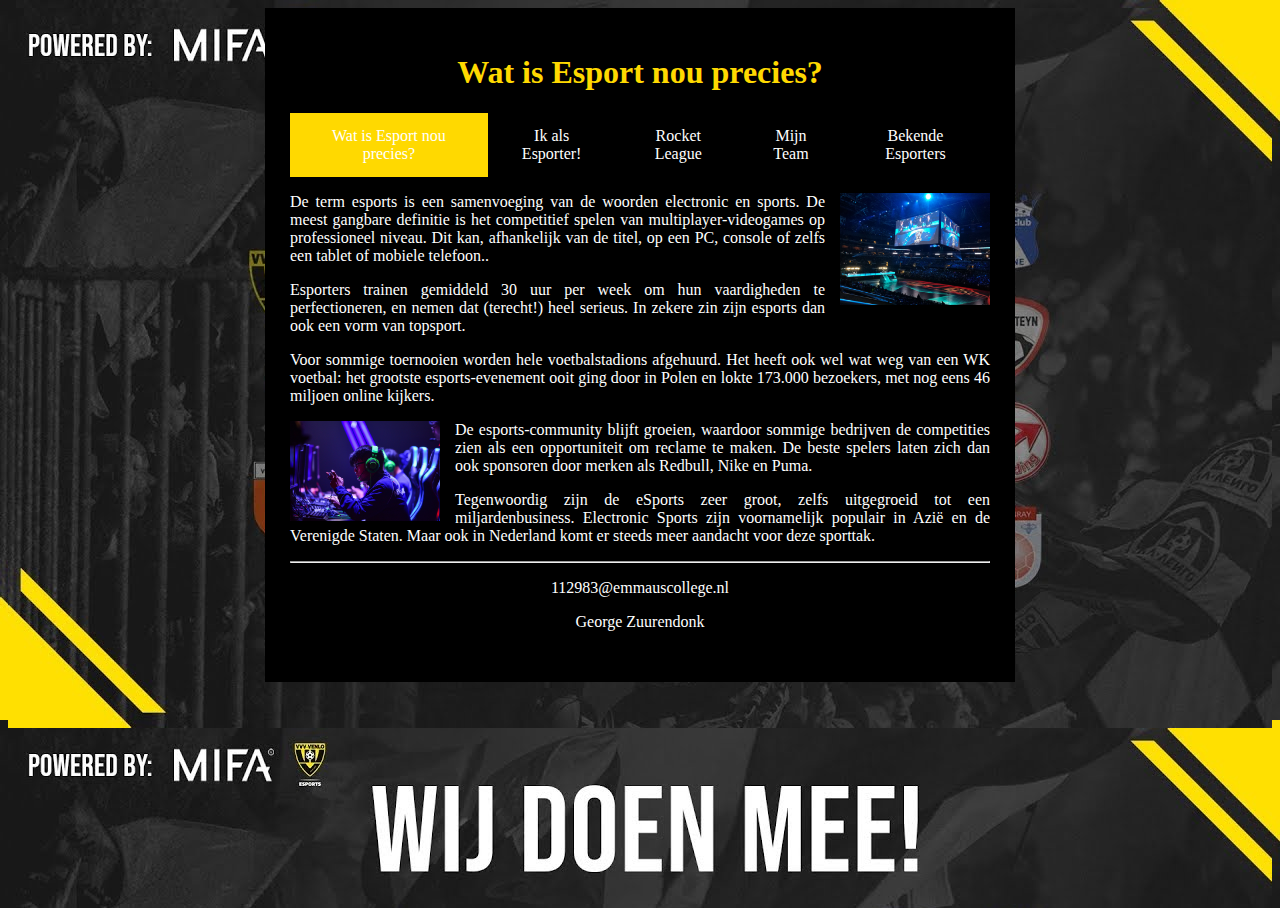
<file: index.html>
<!DOCTYPE html>

<html>

    <head>
        <link rel="stylesheet" href="style.css">
        <title>Dit is  de website van George</title>
        <meta charset ="utf-8">
        <meta http-equiv="Cache-Control" content="no-store" />
    </head>
    
    <body>
        <main>
            <header>
                <h1 id="hoofdtitel" class="belangrijk">Wat is Esport nou precies?</h1>
            </header>
            
            <nav>
                <ul>
                    <li><a class="active" href="index.html">Wat is Esport nou precies?</a></li>
                    <li><a href="overmij.html">Ik als Esporter!</a></li>
                    <li><a href="info.html">Rocket League </a></li>
                    <li><a href="team.html">Mijn Team </a></li>
                    <li><a href="spelers.html"> Bekende Esporters</a></li>
                </ul>
            </nav>
            
            <article>
                <p><img class="zweefLinks" src="afbeeldingen/esport.jpg">
                <a href=""> </a> De term esports is een samenvoeging van de woorden electronic en sports. De meest gangbare definitie is het competitief spelen van multiplayer-videogames op professioneel niveau. Dit kan, afhankelijk van de titel, op een PC, console of zelfs een tablet of mobiele telefoon..</p>
                <p>Esporters trainen gemiddeld 30 uur per week om hun vaardigheden te perfectioneren, en nemen dat (terecht!) heel serieus. In zekere zin zijn esports dan ook een vorm van topsport.</p>
                <p>Voor sommige toernooien  worden hele voetbalstadions  afgehuurd. Het heeft ook wel wat weg van een WK voetbal: het grootste esports-evenement ooit ging door in Polen en lokte 173.000 bezoekers, met nog eens 46 miljoen online kijkers.</p>
                <p><img class="zweefrechts" src="afbeeldingen/esportsv2.jpeg">
                <p>De esports-community blijft groeien, waardoor sommige bedrijven de competities zien als een opportuniteit om reclame te maken. De beste spelers laten zich dan ook sponsoren door merken als Redbull, Nike en Puma.</p>
                <p> Tegenwoordig zijn de eSports zeer groot, zelfs uitgegroeid tot een miljardenbusiness. Electronic Sports zijn voornamelijk populair in Azië en de Verenigde Staten. Maar ook in Nederland komt er steeds meer aandacht voor deze sporttak.</p>
            
            </article>
        
            <footer>
                <hr/>
                <p>112983@emmauscollege.nl</p>
                <p class="smalltext">George Zuurendonk</p>
            </footer>
        
        </main>
    
    </body>

</html>
</file>
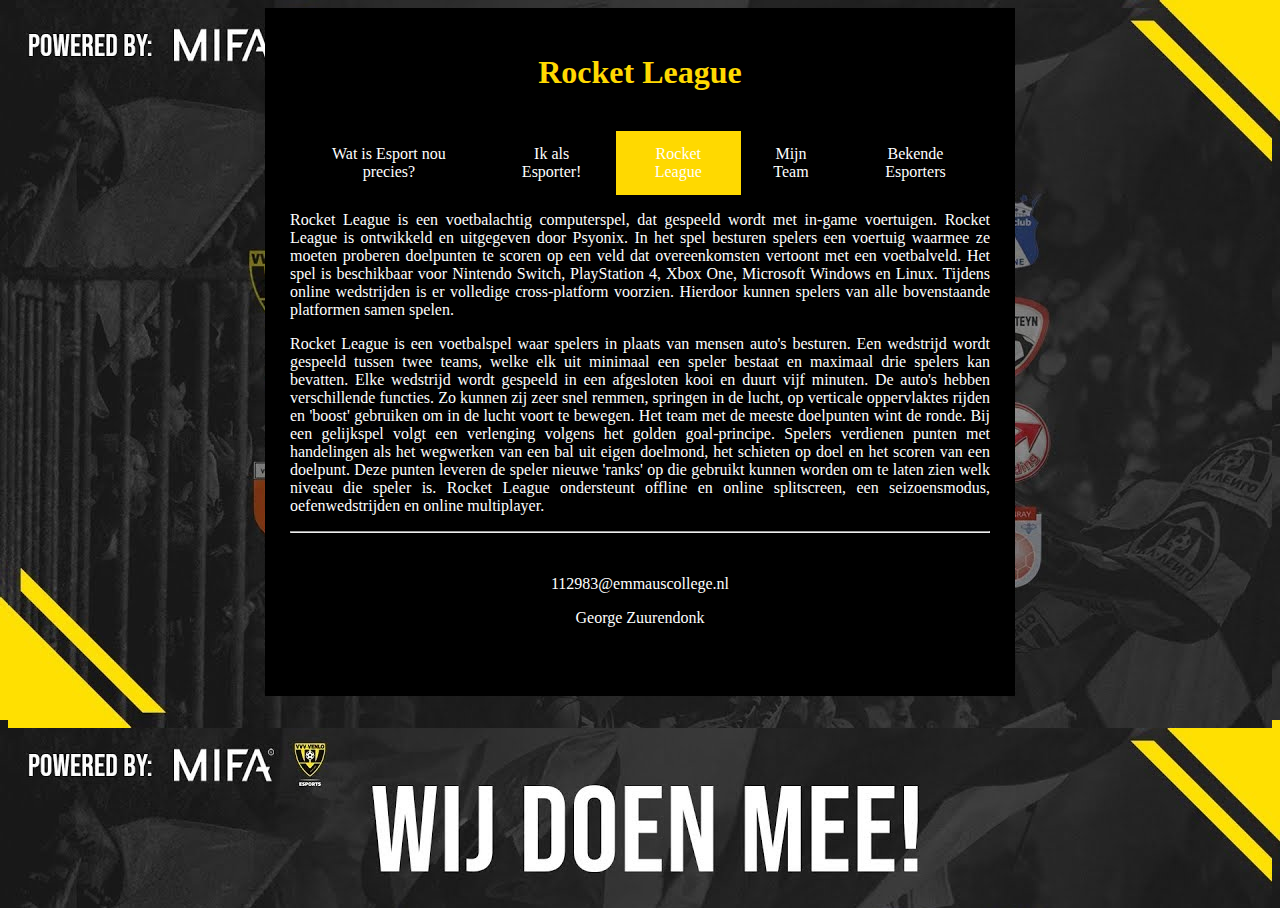
<file: info.html>
<!DOCTYPE html>

<html>

    <head>
        <link rel="stylesheet" href="style.css">
        <title>Dit is de  website van George</title>
    </head>
    
    <body>
        <main>
            <header>
                <h1>Rocket League</h1>
                <br>
            </header>
            
            <nav>
                <ul>
                    <li><a href="index.html">Wat is Esport nou precies?</a></li>
                    <li><a href="overmij.html">Ik als Esporter! </a></li>
                    <li><a class="active" href="info.html">Rocket League</a></li>
                    <li><a href="team.html">Mijn Team </a></li>
                    <li><a href ="spelers.html"> Bekende Esporters</a></li>
                </ul>
            </nav>
            
            
            <article>
                <p>Rocket League is een voetbalachtig computerspel, dat gespeeld wordt met in-game voertuigen. Rocket League is ontwikkeld en uitgegeven door Psyonix. In het spel besturen spelers een voertuig waarmee ze moeten proberen doelpunten te scoren op een veld dat overeenkomsten vertoont met een voetbalveld. Het spel is beschikbaar voor Nintendo Switch, PlayStation 4, Xbox One, Microsoft Windows en Linux. Tijdens online wedstrijden is er volledige cross-platform voorzien. Hierdoor kunnen spelers van alle bovenstaande platformen samen spelen. </p>
                <p>Rocket League is een voetbalspel waar spelers in plaats van mensen auto's besturen. Een wedstrijd wordt gespeeld tussen twee teams, welke elk uit minimaal een speler bestaat en maximaal drie spelers kan bevatten. Elke wedstrijd wordt gespeeld in een afgesloten kooi en duurt vijf minuten. De auto's hebben verschillende functies. Zo kunnen zij zeer snel remmen, springen in de lucht, op verticale oppervlaktes rijden en 'boost' gebruiken om in de lucht voort te bewegen. Het team met de meeste doelpunten wint de ronde. Bij een gelijkspel volgt een verlenging volgens het golden goal-principe. Spelers verdienen punten met handelingen als het wegwerken van een bal uit eigen doelmond, het schieten op doel en het scoren van een doelpunt. Deze punten leveren de speler nieuwe 'ranks' op die gebruikt kunnen worden om te laten zien welk niveau die speler is. Rocket League ondersteunt offline en online splitscreen, een seizoensmodus, oefenwedstrijden en online multiplayer.</p>
           
            </article>
        
            <footer>
                <hr/>
                <br>
                <p>112983@emmauscollege.nl</p>
                <p class="smalltext">George Zuurendonk</p>
                <br>
            </footer>
        
        </main>
    
    </body>

</html>
</file>
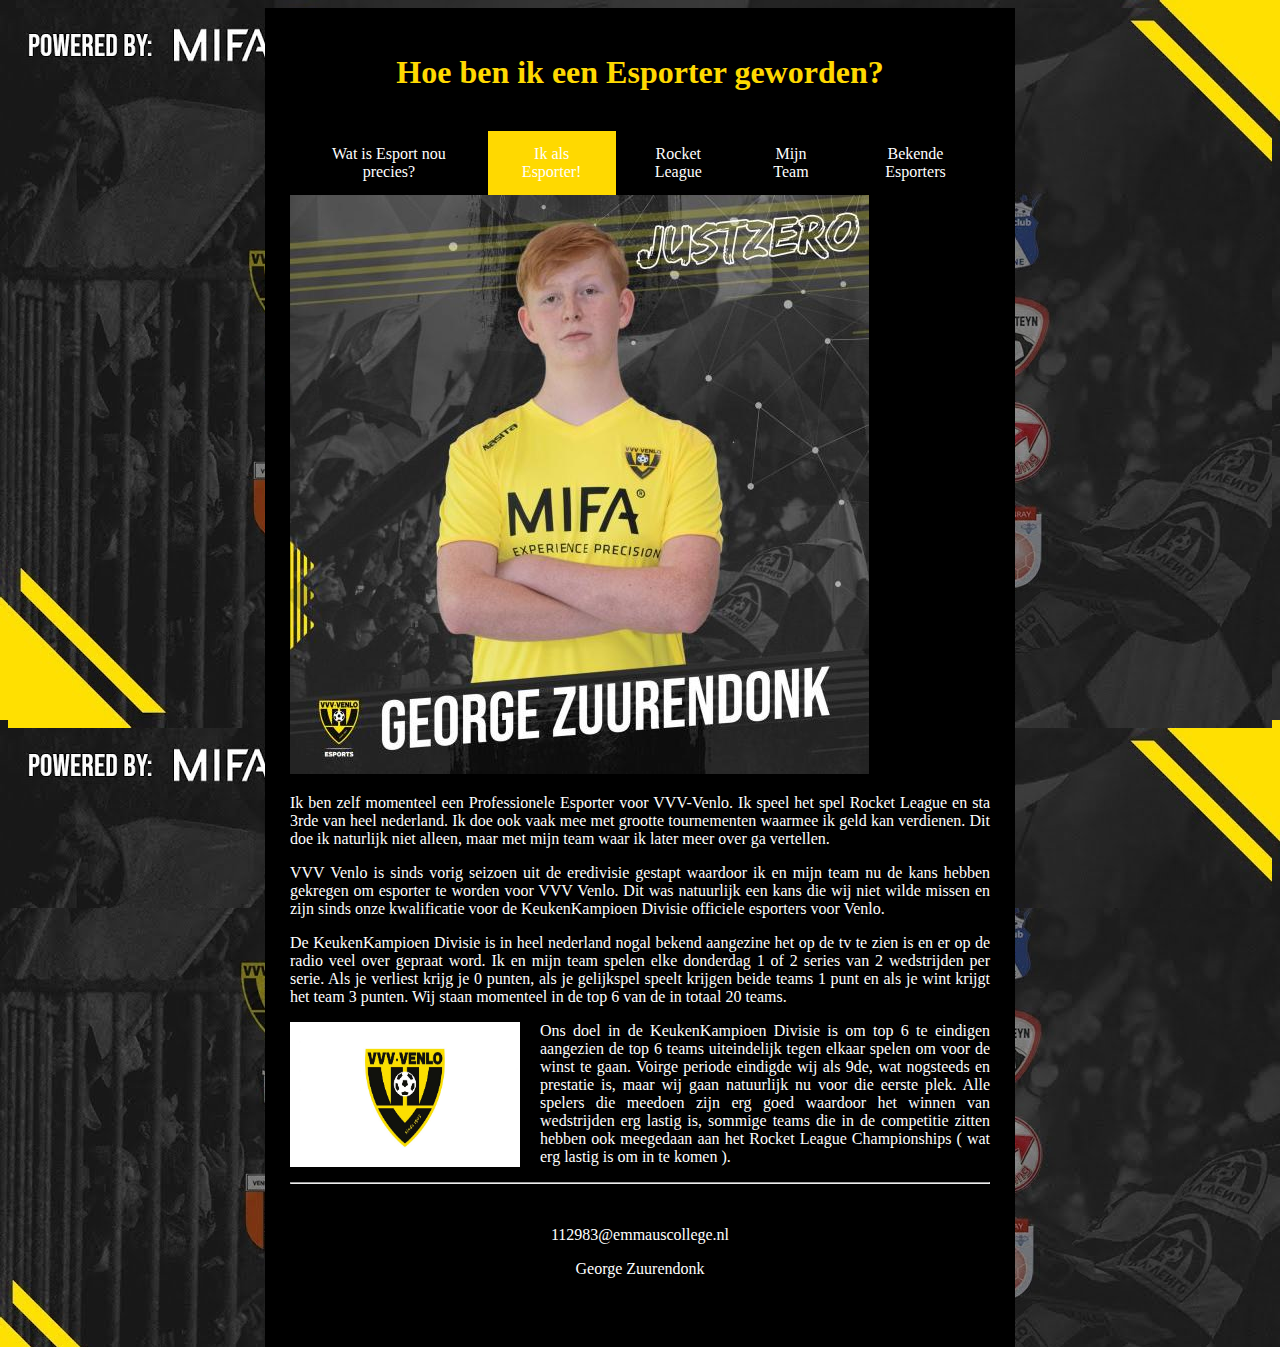
<file: overmij.html>
<!DOCTYPE html>

<html>

    <head>
        <link rel="stylesheet" href="style.css" />
        <title>Ik als Esporter! </title>
        <meta charset="utf-8" />
    </head>
    
    <body>
        <main>
            <header>
                <h1>Hoe ben ik een Esporter geworden?</h1>
                <br>
            </header>
            
            <nav>
                <ul>
                    <li><a href="index.html">Wat is Esport nou precies?</a></li>
                    <li><a class="active" href="overmij.html">Ik als Esporter! </a></li>
                    <li><a href="info.html">Rocket League </a></li>
                    <li><a href="team.html">Mijn Team </a></li>
                    <li><a href ="spelers.html"> Bekende Esporters</a></li>
                </ul>
            </nav>
            
            
            <article>
                <img class="justzero" src="afbeeldingen/justzero.jpeg">
                <p>Ik ben zelf momenteel een Professionele Esporter voor VVV-Venlo. Ik speel het spel Rocket League en sta 3rde van heel nederland. Ik doe ook vaak mee met grootte tournementen waarmee ik geld kan verdienen. Dit doe ik naturlijk niet alleen, maar met mijn team waar ik later meer over ga vertellen.</p>
                <p>VVV Venlo is sinds vorig seizoen uit de eredivisie gestapt waardoor ik en mijn team nu de kans hebben gekregen om esporter te worden voor VVV Venlo. Dit was natuurlijk een kans die wij niet wilde missen en zijn sinds onze kwalificatie voor de KeukenKampioen Divisie officiele esporters voor Venlo.</p>
                <p>De KeukenKampioen Divisie is in heel nederland nogal bekend aangezine het op de tv te zien is en er op de radio veel over gepraat word. Ik en mijn team spelen elke donderdag 1 of 2 series van 2 wedstrijden per serie. Als je verliest krijg je 0 punten, als je gelijkspel speelt krijgen beide teams 1 punt en als je wint krijgt het team 3 punten. Wij staan momenteel in de top 6 van de in totaal 20 teams. </p>
                <img class="vvvlogo" src="afbeeldingen/vvvlogo.jpeg">
                <p>Ons doel in de KeukenKampioen Divisie is om top 6 te eindigen aangezien de top 6 teams uiteindelijk tegen elkaar spelen om voor de winst te gaan. Voirge periode eindigde wij als 9de, wat nogsteeds en prestatie is, maar wij gaan natuurlijk nu voor die eerste plek. Alle spelers die meedoen zijn erg goed waardoor het winnen van wedstrijden erg lastig is, sommige teams die in de competitie zitten hebben ook meegedaan aan het Rocket League Championships ( wat erg lastig is om in te komen ).</p>
            </article>
        
            <footer>
                <hr/>
                <br>
                <p>112983@emmauscollege.nl</p>
                <p class="smalltext">George Zuurendonk</p>
                <br>
            </footer>
        
        </main>
    
    </body>

</html>
</file>
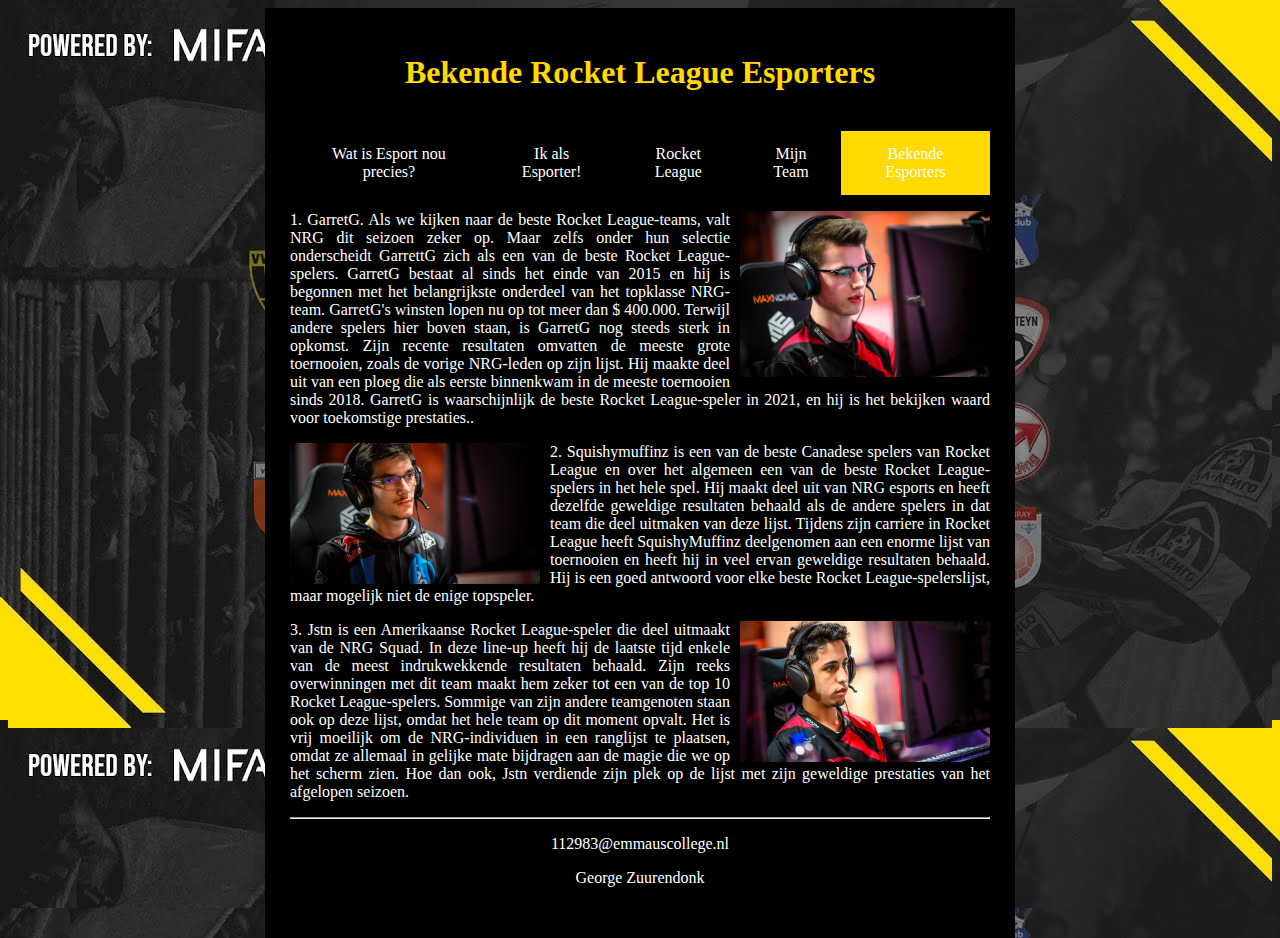
<file: spelers.html>
<!DOCTYPE html>

<html>

    <head>
        <link rel="stylesheet" href="style.css">
        <title>Dit is  de website van George</title>
    </head>
    
    <body>
        <main>
            <header>
                <h1 id="hoofdtitel" class="belangrijk">Bekende Rocket League Esporters</h1>
                <br>
            </header>
            
            <nav>
                <ul>
                    <li><a href="index.html">Wat is Esport nou precies?</a></li>
                    <li><a href="overmij.html">Ik als Esporter!</a></li>
                    <li><a href="info.html">Rocket League </a></li>
                    <li><a href="team.html">Mijn Team </a></li>
                    <li><a class="active" href ="spelers.html"> Bekende Esporters</a></li>
                </ul>
            </nav>
            
            <article>
                <p><img class="esportsfoto" src="afbeeldingen/garretg.jpg">
                <a href=""> </a> 1. GarretG. Als we kijken naar de beste Rocket League-teams, valt NRG dit seizoen zeker op. Maar zelfs onder hun selectie onderscheidt GarrettG zich als een van de beste Rocket League-spelers. GarretG bestaat al sinds het einde van 2015 en hij is begonnen met het belangrijkste onderdeel van het topklasse NRG-team. GarretG's winsten lopen nu op tot meer dan $ 400.000. Terwijl andere spelers hier boven staan, is GarretG nog steeds sterk in opkomst.

                Zijn recente resultaten omvatten de meeste grote toernooien, zoals de vorige NRG-leden op zijn lijst. Hij maakte deel uit van een ploeg die als eerste binnenkwam in de meeste toernooien sinds 2018. GarretG is waarschijnlijk de beste Rocket League-speler in 2021, en hij is het bekijken waard voor toekomstige prestaties..</p>
                <p><img class="Squishy" src="afbeeldingen/Squishy.jpg">
                <p>2. Squishymuffinz is een van de beste Canadese spelers van Rocket League en over het algemeen een van de beste Rocket League-spelers in het hele spel. Hij maakt deel uit van NRG esports en heeft dezelfde geweldige resultaten behaald als de andere spelers in dat team die deel uitmaken van deze lijst. Tijdens zijn carriere in Rocket League heeft SquishyMuffinz deelgenomen aan een enorme lijst van toernooien en heeft hij in veel ervan geweldige resultaten behaald. Hij is een goed antwoord voor elke beste Rocket League-spelerslijst, maar mogelijk niet de enige topspeler.</p>
                <p><img class="jstn" src="afbeeldingen/jstn.jpg"> 
                <p>3. Jstn is een Amerikaanse Rocket League-speler die deel uitmaakt van de NRG Squad. In deze line-up heeft hij de laatste tijd enkele van de meest indrukwekkende resultaten behaald. Zijn reeks overwinningen met dit team maakt hem zeker tot een van de top 10 Rocket League-spelers. Sommige van zijn andere teamgenoten staan ook op deze lijst, omdat het hele team op dit moment opvalt.

                    Het is vrij moeilijk om de NRG-individuen in een ranglijst te plaatsen, omdat ze allemaal in gelijke mate bijdragen aan de magie die we op het scherm zien. Hoe dan ook, Jstn verdiende zijn plek op de lijst met zijn geweldige prestaties van het afgelopen seizoen.</p>
            </article>
        
            <footer>
                <hr/>
                <p>112983@emmauscollege.nl</p>
                <p class="smalltext">George Zuurendonk</p>
            </footer>
        
        </main>
    
    </body>

</html>
</file>
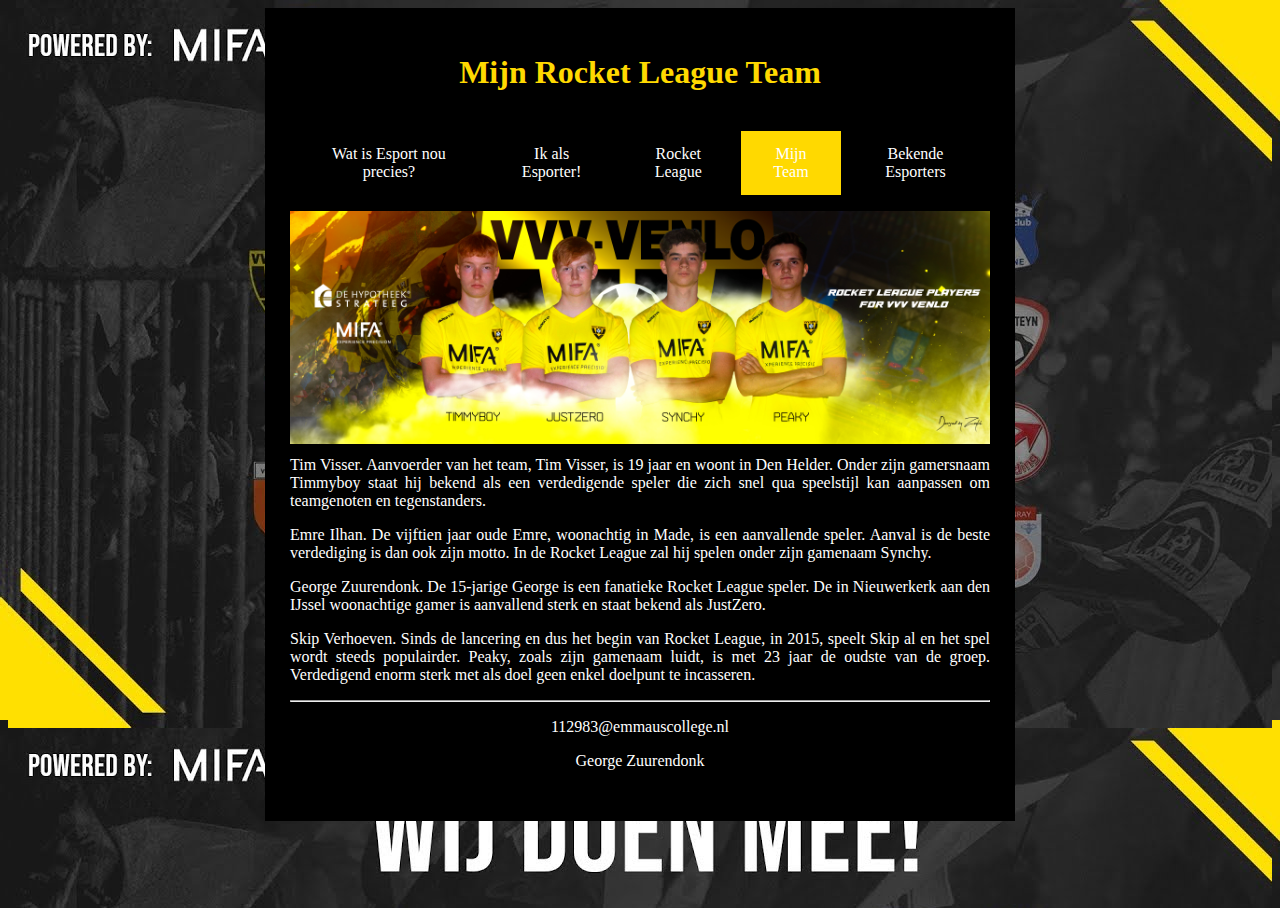
<file: team.html>
<!DOCTYPE html>

<html>

    <head>
        <link rel="stylesheet" href="style.css">
        <title>Dit is  de website van George</title>
    </head>
    
    <body>
        <main>
            <header>
                <h1 id="hoofdtitel" class="belangrijk">Mijn Rocket League Team</h1>
                <br>
            </header>
            
            <nav>
                <ul>
                    <li><a href="index.html">Wat is Esport nou precies?</a></li>
                    <li><a href="overmij.html">Ik als Esporter!</a></li>
                    <li><a href="info.html">Rocket League </a></li>
                    <li><a class="active"href="team.html"> Mijn Team </a></li>
                    <li><a href ="spelers.html"> Bekende Esporters</a></li>
                </ul>
            </nav>
            
            <article>
                <img class="upperimg" src="afbeeldingen/VVV_venlo_header.jpg">
                <p>Tim Visser.
                Aanvoerder van het team, Tim Visser, is 19 jaar en woont in Den Helder.
                Onder zijn gamersnaam Timmyboy staat hij bekend als een verdedigende speler
                die zich snel qua speelstijl kan aanpassen om teamgenoten en tegenstanders.</p>
            
                <p>Emre Ilhan.
                De vijftien jaar oude Emre, woonachtig in Made, is een aanvallende speler.
                Aanval is de beste verdediging is dan ook zijn motto. In de Rocket League zal hij spelen onder zijn gamenaam Synchy.</p>
                
                <p>George Zuurendonk.
                De 15-jarige George is een fanatieke Rocket League speler. De in Nieuwerkerk
                aan den IJssel woonachtige gamer is aanvallend sterk en staat bekend als JustZero.</p>
                
                <p>Skip Verhoeven.
                Sinds de lancering en dus het begin van Rocket League, in 2015,
                speelt Skip al en het spel wordt steeds populairder. Peaky, zoals zijn gamenaam luidt,
                is met 23 jaar de oudste van de groep. Verdedigend enorm sterk met als doel geen enkel doelpunt te incasseren.</p>
            </article>
        
            <footer>
                <hr/>
                <p>112983@emmauscollege.nl</p>
                <p class="smalltext">George Zuurendonk</p>
            </footer>
        
        </main>
    
    </body>

</html>
</file>
<file: style.css>
/* Basislayout */

html, body {
    height: 100%;
    padding: 0;
    background-color: rgb(0, 0, 0);  
    background-image: url("afbeeldingen/venlobackground.jpeg");
    color: #ffffff;
    font-family: Georgia, 'Times New Roman', Times, serif;
}


main {
    margin: 0 auto;
    width: 700px;
    position: relative;

    background-color: #000000;
    padding: 25px;
}


article {
    text-align: justify;
}


header {
    color: rgb(255, 217, 0);
    text-align: center;
}


footer {
    text-align: center;
    padding-bottom: 10px;
}


/* specifieke stijlen */

img.upperimg {
    float: left;
    margin-right: 30px;
    margin-bottom: 12px;
    width: 700px;
}

img.rocketleagueimg {
float: right;
margin-left: 30px;
width: 250px;
margin-bottom: 12px;


}

img.upperimgrl {
margin-bottom: 12px;
    float: left;
    width: 700px;
}

img.zweefLinks {
    float:right;
    margin-left: 15px;
    width:150px;
    }

img.zweefrechts {
float:left;
margin-right: 15px;
width:150px;
}

img.vvvlogo {
float:left;
margin-right:20px;
width:230px;
margin-bottom: 1px;
height: 145px;
}

img.esportsfoto {
float:right;
margin-left:10px;
width:250px;
}

img.Squishy { 
      float:left; 
        margin-right:10px;  
         width:250px;
}

img.jstn {
    float:right;
    margin-left:10px;
    width:250px;
}

.smalltext {
    font-size: 1.0em;
}

a {
    color: rgb(255, 217, 0);
    text-decoration: none;
}

a:hover {
    text-decoration: underline;
}


/* navigatiebalk */
nav ul {
    list-style-type: none;
    margin: auto;
    padding: 0;
    background-color: #000000;
    overflow: hidden;
    display: flex;
}

nav ul li {
    float: left;
}

nav li a {
    display: block;
    color: rgb(255, 255, 255);
    text-align: center;
    padding: 14px 16px;
    text-decoration: none;
}

nav li a:hover {
    background-color: #dbc70c;
}

nav li a.active {
    background-color: rgb(255, 217, 0);
}
</file>
